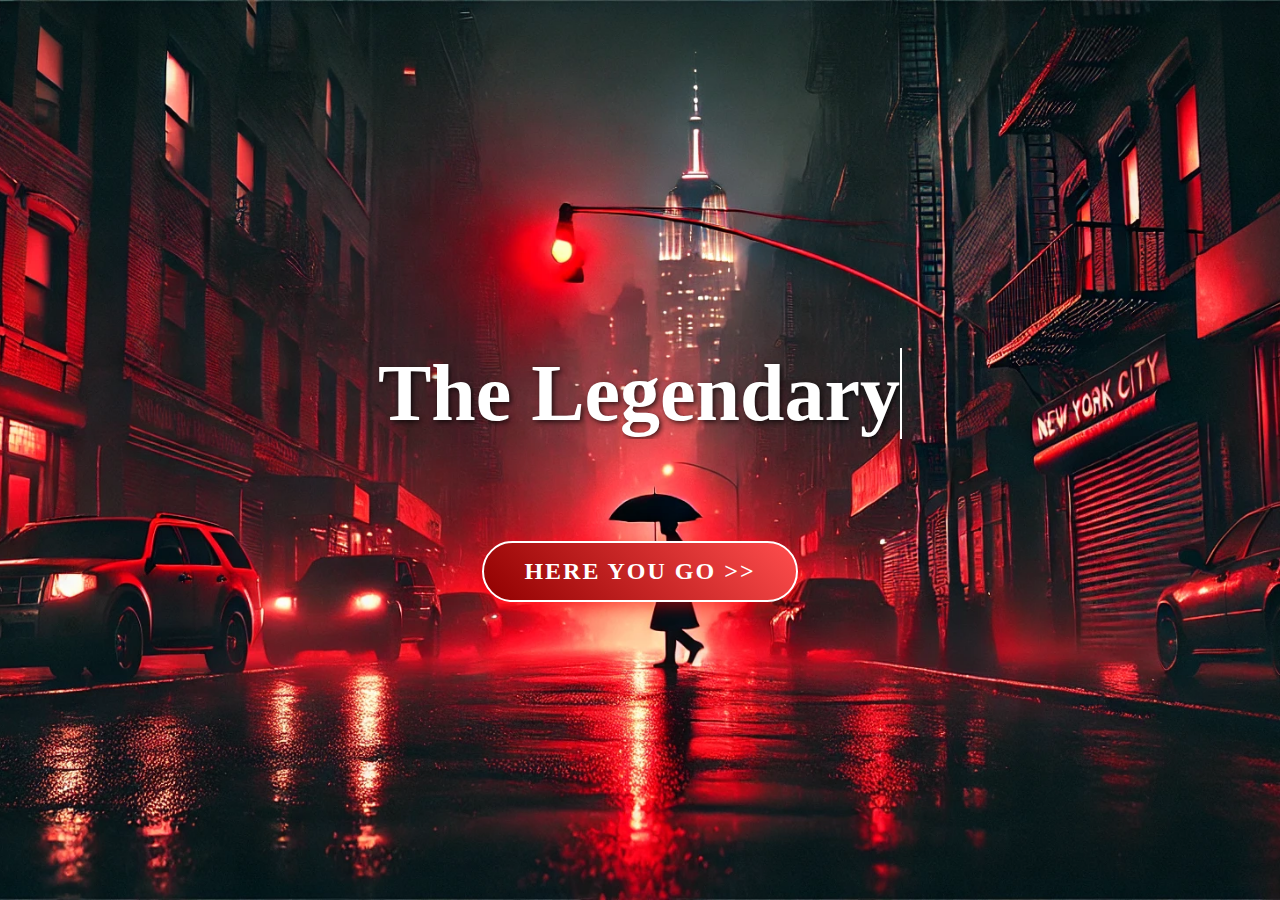
<file: index.html>
<!DOCTYPE html>
<html lang="en">
<head>
    <meta charset="UTF-8">
    <meta name="viewport" content="width=device-width, initial-scale=1.0">
    <title>THE LEGENDARY HUB</title>
    <link rel="stylesheet" href="indexstyle.css">
    <link rel="stylesheet" href="https://cdnjs.cloudflare.com/ajax/libs/font-awesome/6.0.0/css/all.min.css">

    <script>

        const text = "The Legendary Hub ";
        let index = 0;
        function typeEffect() {
            if (index < text.length) {
                document.getElementById("typewriter").innerHTML += text.charAt(index);
                index++;
                setTimeout(typeEffect, 50);
            }
        }
        document.addEventListener("DOMContentLoaded", typeEffect);

    </script>

</head>
<body>
    <div class="wrapper">

            <h1 class="top">
                <span class="typewriter-text" id="typewriter"></span>
            </h1>

        <div class="button-container">
            <a href="register.html" class="cta-button">HERE YOU GO >></a></button>
        </div>
    </div>
</body>
</html>
</file>
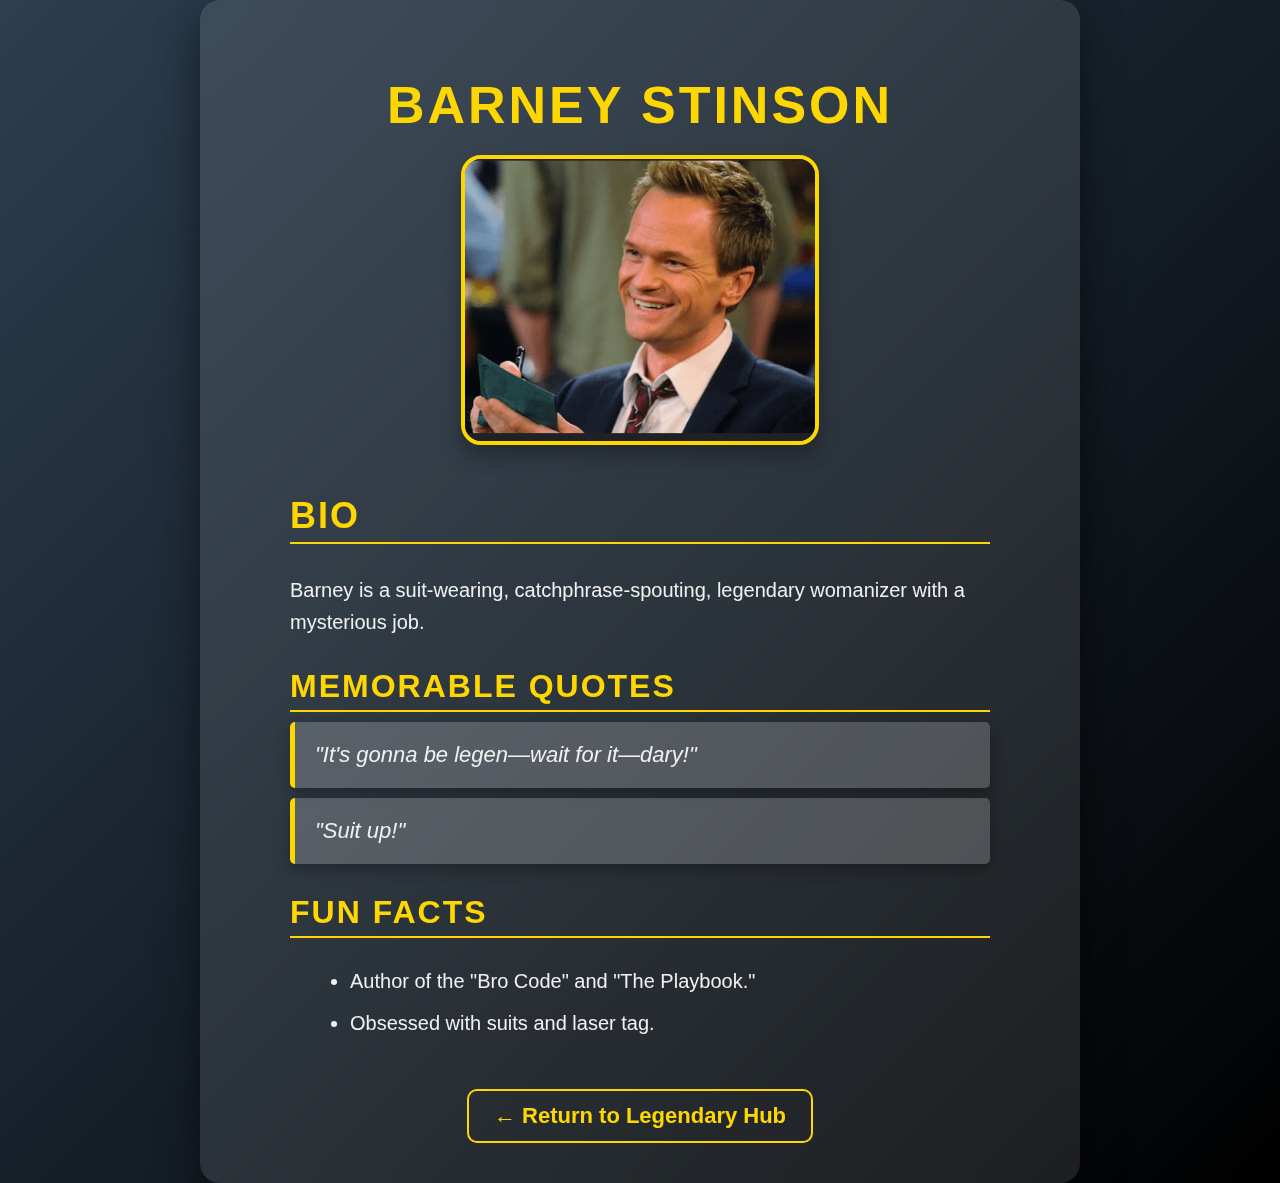
<file: characters/barney.html>
<!DOCTYPE html>
<html lang="en">
<head>
  <meta charset="UTF-8">
  <meta name="viewport" content="width=device-width, initial-scale=1.0">
  <title>Barney Stinson</title>
  <link rel="stylesheet" href="stylechar.css">
</head>
<body>
  <div class="profile-container">
    <div class="profile-header">
      <h1>Barney Stinson</h1>
    </div>
    <div class="profile-content">
      <img src="../images/barney2.PNG" alt="Barney Stinson" class="profile-image">
      <div class="profile-details">
        <h2>Bio</h2>
        <p>Barney is a suit-wearing, catchphrase-spouting, legendary womanizer with a mysterious job.</p>
        
        <div class="quote-section">
          <h2>Memorable Quotes</h2>
          <blockquote>"It's gonna be legen—wait for it—dary!"</blockquote>
          <blockquote>"Suit up!"</blockquote>
        </div>
        
        <div class="fun-facts">
          <h2>Fun Facts</h2>
          <ul>
            <li>Author of the "Bro Code" and "The Playbook."</li>
            <li>Obsessed with suits and laser tag.</li>
          </ul>
        </div>
      </div>
    </div>
    <a class="back-link" href="../dashboard.html">← Return to Legendary Hub</a>
  </div>
</body>
</html>
</file>
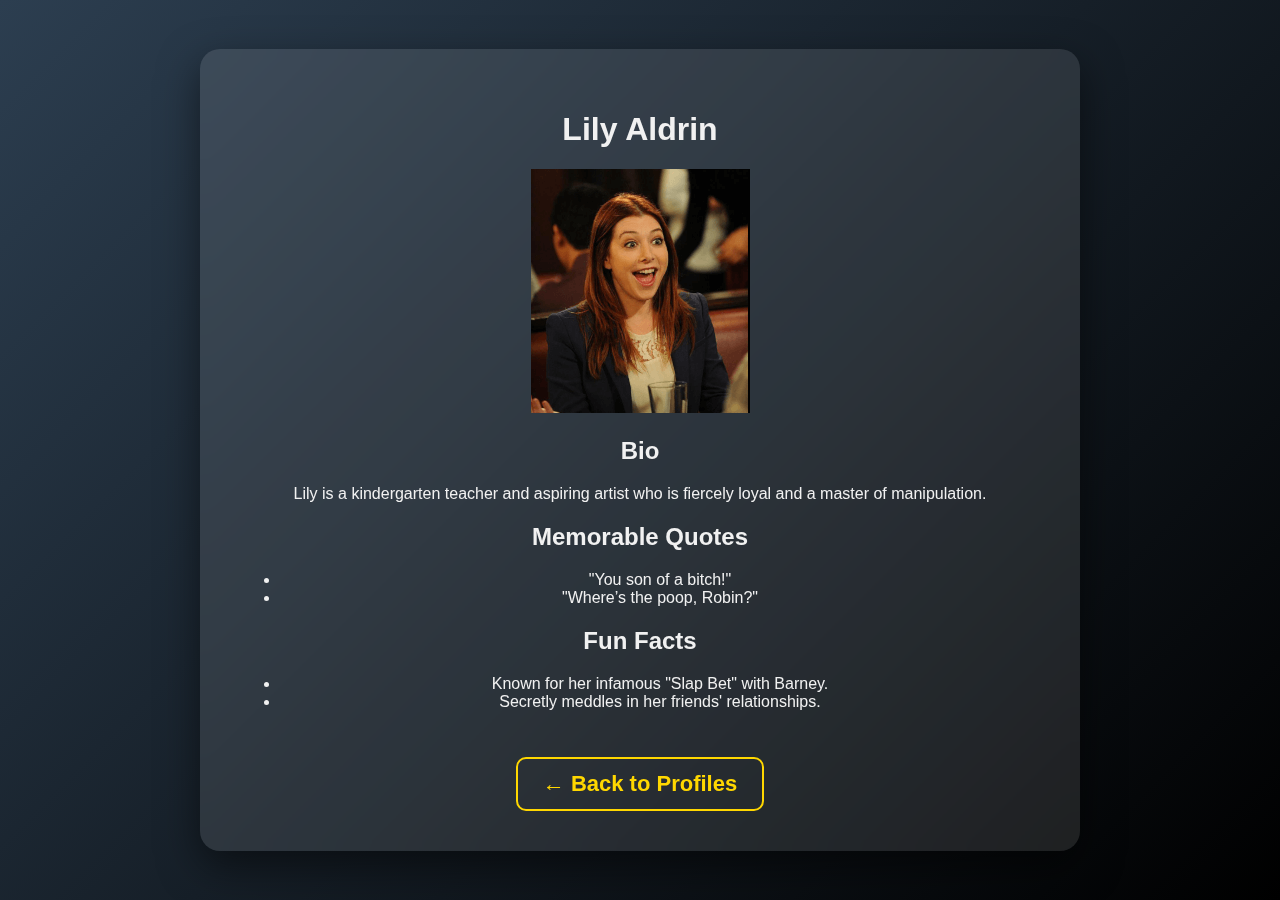
<file: characters/lily.html>
<!DOCTYPE html>
<html lang="en">
<head>
    <meta charset="UTF-8">
    <meta name="viewport" content="width=device-width, initial-scale=1.0">
    <title>Lily Aldrin</title>
    <link rel="stylesheet" href="stylechar.css">
</head>
<body>
    <div class="profile-container">
        <h1>Lily Aldrin</h1>
        <img src="../images/liy2.PNG" alt="Lily Aldrin">
        
        <h2>Bio</h2>
        <p>Lily is a kindergarten teacher and aspiring artist who is fiercely loyal and a master of manipulation.</p>

        <div class="quote-container">
            <h2>Memorable Quotes</h2>
            <ul>
                <li>"You son of a bitch!"</li>
                <li>"Where’s the poop, Robin?"</li>
            </ul>
        </div>

        <h2>Fun Facts</h2>
        <ul>
            <li>Known for her infamous "Slap Bet" with Barney.</li>
            <li>Secretly meddles in her friends' relationships.</li>
        </ul>

        <a class="back-link" href="../dashboard.html">← Back to Profiles</a>
    </div>
</body>
</html>
</file>
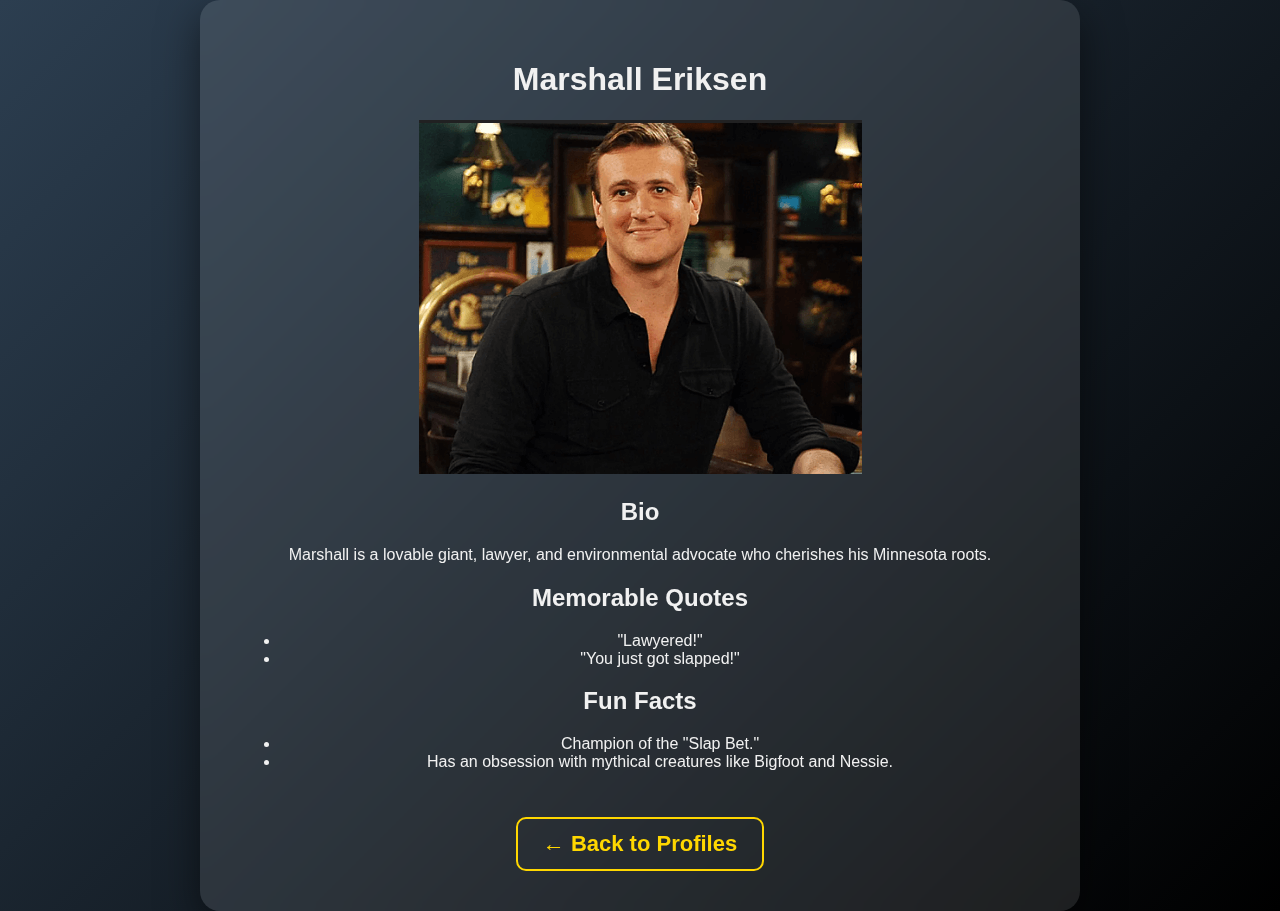
<file: characters/marshall.html>
<!DOCTYPE html>
<html lang="en">
<head>
    <meta charset="UTF-8">
    <meta name="viewport" content="width=device-width, initial-scale=1.0">
    <title>Marshall Eriksen</title>
    <link rel="stylesheet" href="stylechar.css">
</head>
<body>
    <div class="profile-container">
        <h1>Marshall Eriksen</h1>
        <img src="../images/marshall2.PNG" alt="Marshall Eriksen">

        <h2>Bio</h2>
        <p>Marshall is a lovable giant, lawyer, and environmental advocate who cherishes his Minnesota roots.</p>

        <div class="quote-container">
            <h2>Memorable Quotes</h2>
            <ul>
                <li>"Lawyered!"</li>
                <li>"You just got slapped!"</li>
            </ul>
        </div>

        <h2>Fun Facts</h2>
        <ul>
            <li>Champion of the "Slap Bet."</li>
            <li>Has an obsession with mythical creatures like Bigfoot and Nessie.</li>
        </ul>

        <a class="back-link" href="../dashboard.html">← Back to Profiles</a>
    </div>
</body>
</html>
</file>
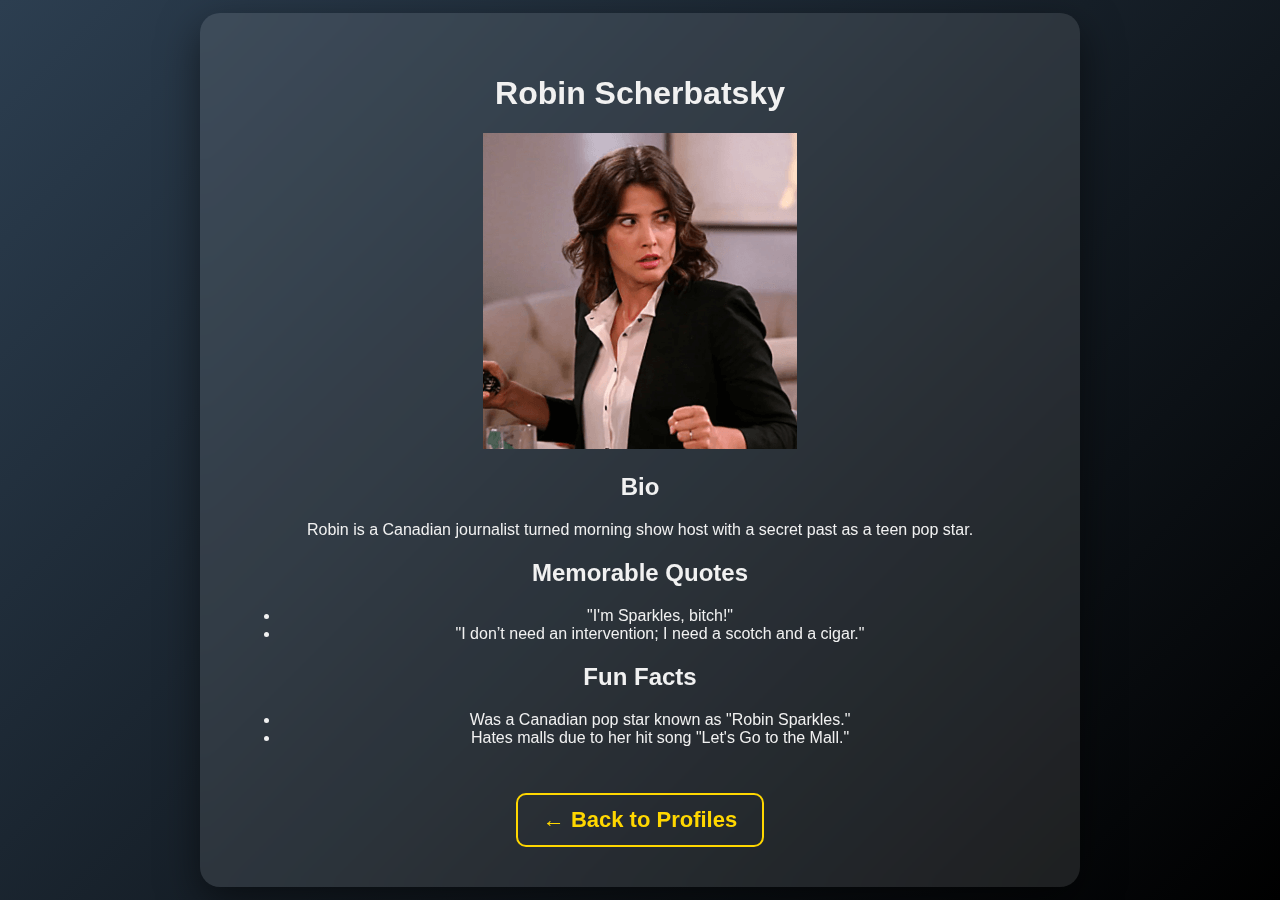
<file: characters/robin.html>
<!DOCTYPE html>
<html lang="en">
<head>
    <meta charset="UTF-8">
    <meta name="viewport" content="width=device-width, initial-scale=1.0">
    <title>Robin Scherbatsky</title>
    <link rel="stylesheet" href="stylechar.css">
</head>
<body>
    <div class="profile-container">
        <h1>Robin Scherbatsky</h1>
        <img src="../images/robin2.PNG" alt="Robin Scherbatsky">
        
        <h2>Bio</h2>
        <p>Robin is a Canadian journalist turned morning show host with a secret past as a teen pop star.</p>

        <div class="quote-container">
            <h2>Memorable Quotes</h2>
            <ul>
                <li>"I'm Sparkles, bitch!"</li>
                <li>"I don’t need an intervention; I need a scotch and a cigar."</li>
            </ul>
        </div>

        <h2>Fun Facts</h2>
        <ul>
            <li>Was a Canadian pop star known as "Robin Sparkles."</li>
            <li>Hates malls due to her hit song "Let's Go to the Mall."</li>
        </ul>

        <a class="back-link" href="../dashboard.html">← Back to Profiles</a>
    </div>
</body>
</html>
</file>
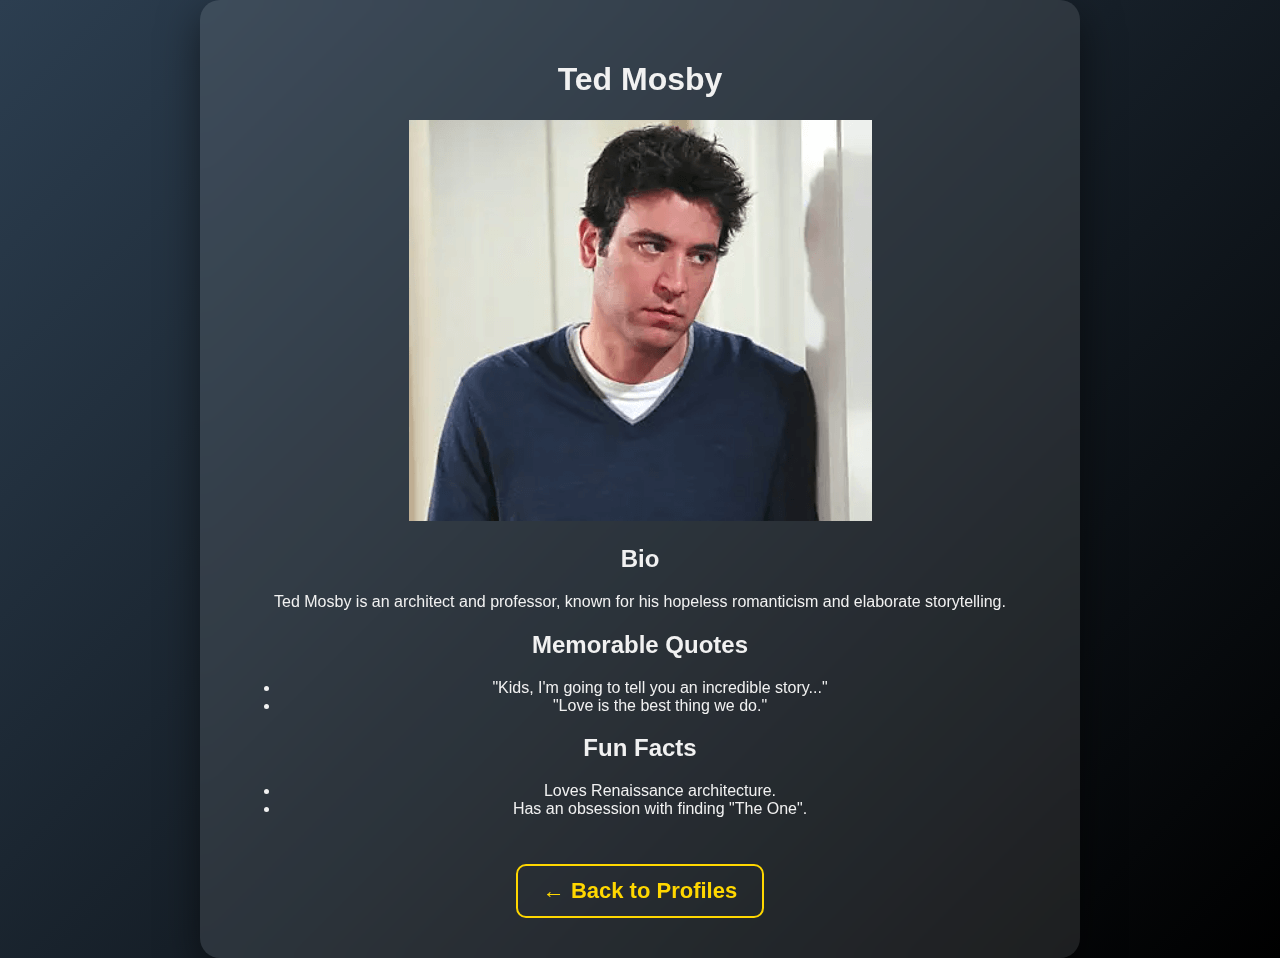
<file: characters/ted.html>
<!DOCTYPE html>
<html lang="en">
<head>
    <meta charset="UTF-8">
    <meta name="viewport" content="width=device-width, initial-scale=1.0">
    <title>Ted Mosby</title>
    <link rel="stylesheet" href="stylechar.css">
</head>
<body>
    <div class="profile-container">
        <h1>Ted Mosby</h1>
        <img src="../images/ted2.PNG" alt="Ted Mosby">
        
        <h2>Bio</h2>
        <p>Ted Mosby is an architect and professor, known for his hopeless romanticism and elaborate storytelling.</p>

        <div class="quote-container">
            <h2>Memorable Quotes</h2>
            <ul>
                <li>"Kids, I'm going to tell you an incredible story..."</li>
                <li>"Love is the best thing we do."</li>
            </ul>
        </div>

        <h2>Fun Facts</h2>
        <ul>
            <li>Loves Renaissance architecture.</li>
            <li>Has an obsession with finding "The One".</li>
        </ul>

        <a class="back-link" href="../dashboard.html">← Back to Profiles</a>
    </div>
</body>
</html>
</file>
<file: indexstyle.css>
body {
    background: url('homeback.webp') no-repeat center center/cover;
    height: 100vh;
    display: flex;
    justify-content: center;
    align-items: center;
    margin: 0;
}

.wrapper {
    display: flex;
    flex-direction: column;
    align-items: center;
    justify-content: center;
    height: 100vh;

    height: 400px;
    color: white;
    text-align: center;

}

.button-container {
    margin-top: 30px;
}

.cta-button {
    text-decoration: none;
    font-size: 24px;
    font-weight: bolder;
    color: white;
    background: linear-gradient(45deg, #910000, #ff4d4d);
    padding: 15px 40px;
    border-radius: 50px;
    display: inline-block;
    transition: all 0.3s ease-in-out;
    box-shadow: 0 5px 15px rgba(255, 0, 0, 0.5);
    border: 2px solid white;
    letter-spacing: 2px;
    position: relative;
    overflow: hidden;
}

.cta-button:hover {
    background: linear-gradient(45deg, #ff4d4d, #ff0000);
    transform: scale(1.1);
    box-shadow: 0 8px 20px rgba(255, 0, 0, 0.7);
}

.cta-button::after {
    content: ">>";
    position: absolute;
    right: 20px;
    opacity: 0;
    transition: opacity 0.3s ease-in-out, right 0.3s ease-in-out;
}

.cta-button:hover::after {
    opacity: 1;
    right: 15px;
}


.typewriter-text {
    display: inline-block;
    white-space: nowrap;
    overflow: hidden;
    border-right: 2px solid white;
    animation: typing 4s steps(60, end), blink-caret 0.8s step-end infinite;
}

@keyframes typing {
    from { width: 0; }
    to { width: 100%; }
}

@keyframes blink-caret {
    50% { border-color: transparent; }
}
h1 {
    font-size: 5rem;
    text-shadow: 2px 2px 5px rgba(0, 0, 0, 0.7);
    text-decoration: hotpink;
}
</file>
<file: characters/stylechar.css>
/* Global Styles */
body {
    margin: 0;
    padding: 0;
    font-family: 'Poppins', sans-serif;
    background: linear-gradient(135deg, #2c3e50, #000);
    color: #f1f1f1;
    display: flex;
    justify-content: center;
    align-items: center;
    min-height: 100vh;
  }
  
  /* Profile Container with Glassmorphism */
  .profile-container {
    width: 90%;
    max-width: 800px;
    background: rgba(255, 255, 255, 0.1);
    padding: 40px;
    border-radius: 20px;
    box-shadow: 0 15px 40px rgba(0, 0, 0, 0.5);
    backdrop-filter: blur(10px);
    text-align: center;
  }
  
  /* Profile Header */
  .profile-header h1 {
    font-size: 52px;
    margin-bottom: 20px;
    text-transform: uppercase;
    letter-spacing: 3px;
    color: #ffd700; /* Gold accent */
  }
  
  /* Profile Content Layout */
  .profile-content {
    display: flex;
    flex-direction: column;
    align-items: center;
  }
  
  /* Profile Image Styling */
/* Profile Image Styling */
.profile-image {
    width: 100%;
    max-width: 350px;
    border-radius: 20px !important;
    margin-bottom: 20px;
    border: 4px solid #ffd700;
    box-shadow: 0 10px 20px rgba(0, 0, 0, 0.3);
  }
  

  
  /* Profile Details */
  .profile-details {
    text-align: left;
    width: 100%;
    max-width: 700px;
    margin: 0 auto;
  }
  
  /* Section Headings */
  .profile-details h2 {
    font-size: 36px;
    margin-top: 30px;
    text-transform: uppercase;
    letter-spacing: 2px;
    color: #ffd700;
    border-bottom: 2px solid #ffd700;
    padding-bottom: 5px;
  }
  
  /* Paragraphs & Lists */
  .profile-details p,
  .profile-details ul {
    font-size: 20px;
    line-height: 1.6;
    margin: 20px 0;
  }
  
  /* Quote Section Styling */
  .quote-section {
    margin: 30px 0;
  }
  
  .quote-section h2 {
    font-size: 32px;
    margin-bottom: 10px;
    color: #ffd700;
    text-transform: uppercase;
  }
  
  .quote-section blockquote {
    font-size: 22px;
    font-style: italic;
    margin: 10px 0;
    padding: 20px;
    background: rgba(255, 255, 255, 0.2);
    border-left: 5px solid #ffd700;
    border-radius: 5px;
    box-shadow: 0 5px 15px rgba(0, 0, 0, 0.3);
  }
  
  /* Fun Facts Styling */
  .fun-facts h2 {
    font-size: 32px;
    margin-top: 30px;
    color: #ffd700;
    text-transform: uppercase;
    border-bottom: 2px solid #ffd700;
    padding-bottom: 5px;
  }
  
  .fun-facts ul {
    list-style-type: disc;
    margin-left: 20px;
  }
  
  .fun-facts li {
    margin: 10px 0;
    font-size: 20px;
  }
  
  /* Back to Home Link */
  .back-link {
    display: inline-block;
    margin-top: 30px;
    font-size: 22px;
    color: #ffd700;
    text-decoration: none;
    font-weight: bold;
    padding: 12px 25px;
    border: 2px solid #ffd700;
    border-radius: 10px;
    transition: background 0.3s, transform 0.3s;
  }
  
  .back-link:hover {
    background: #ffd700;
    color: #000;
    transform: scale(1.05);
  }
</file>
